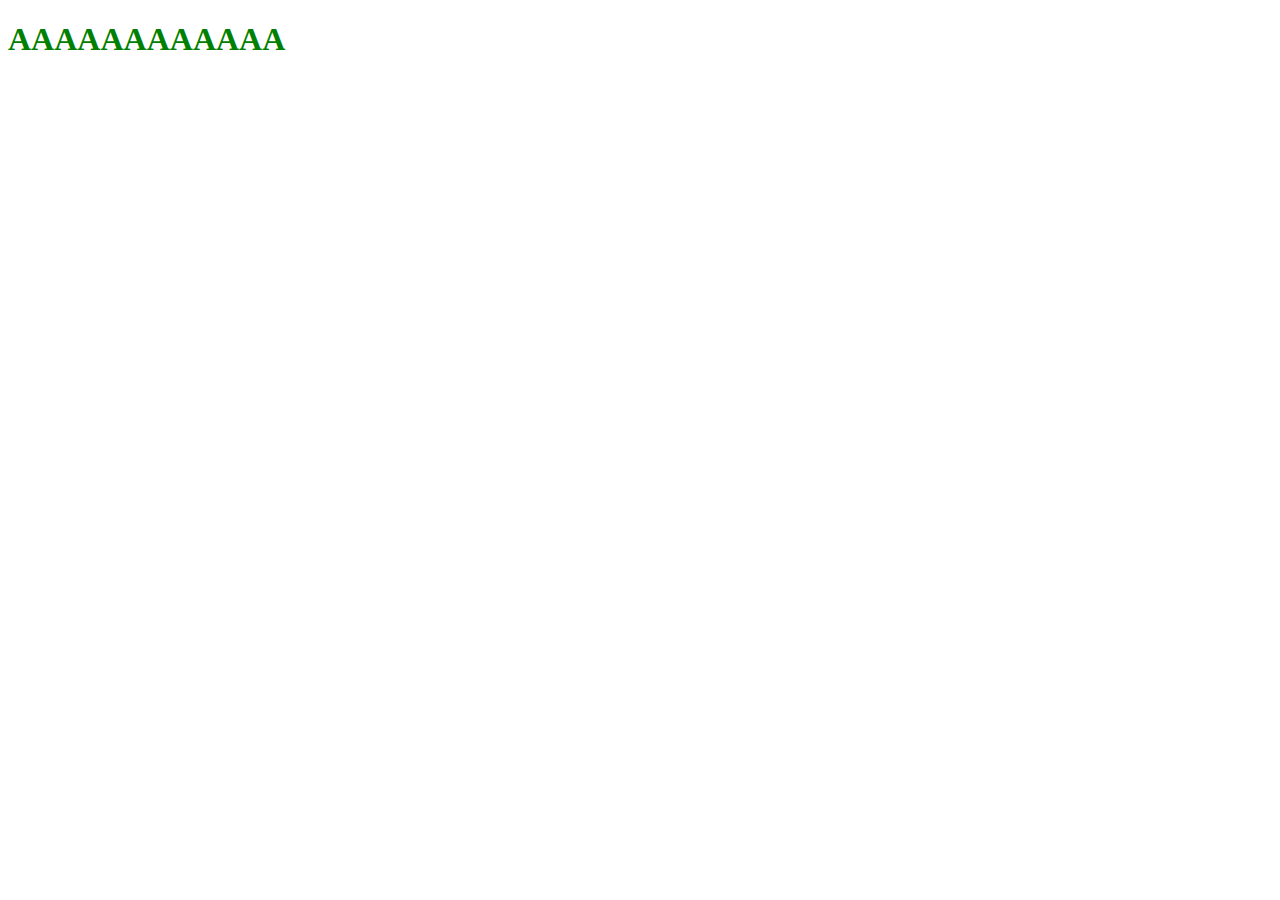
<file: Aula 1/index.html>
<!DOCTYPE html>
<html lang="en">
<head>
    <meta charset="UTF-8">
    <meta name="viewport" content="width=device-width, initial-scale=1.0">
    <title>Document</title>
    <link rel="stylesheet" href="style.css">
</head>
<body>
    <h1>AAAAAAAAAAAA</h1>
</body>
</html>
</file>
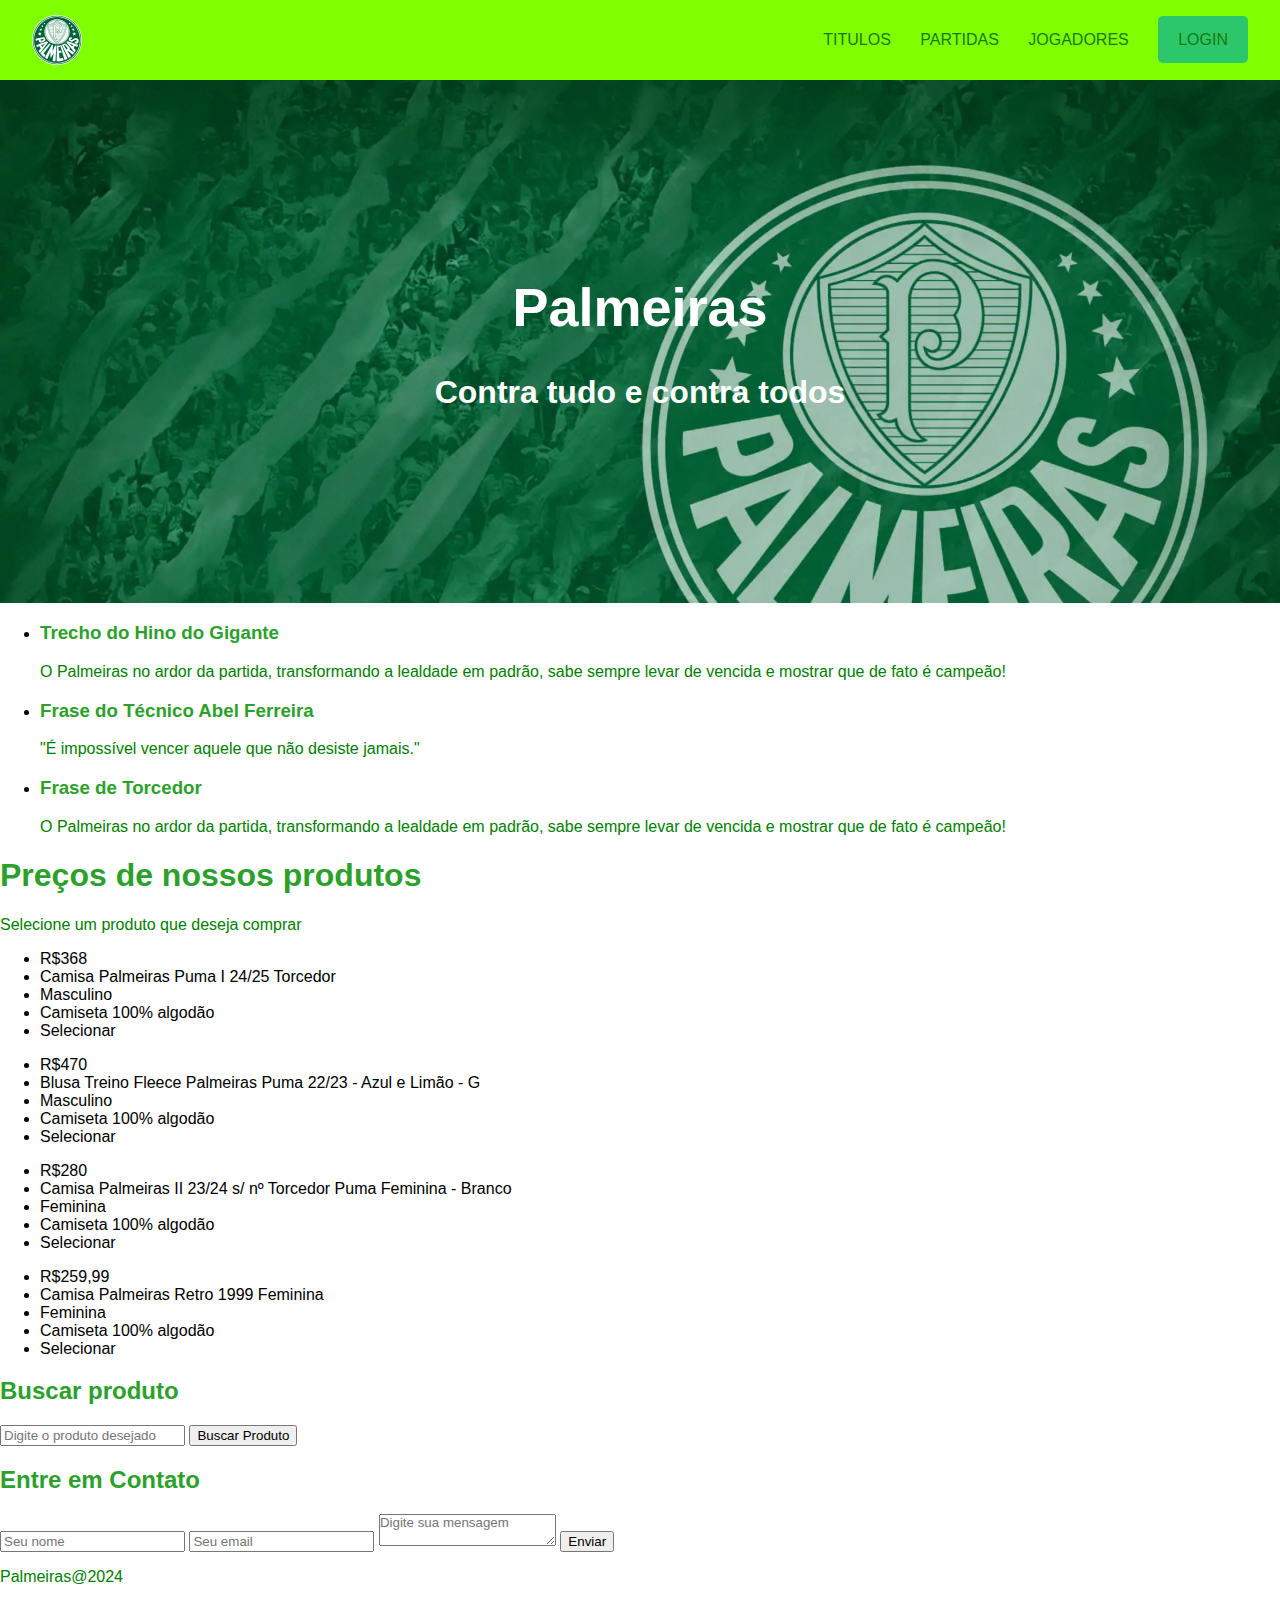
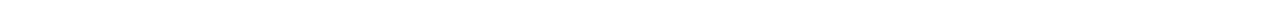
<file: Projetinho/index.html>
<!DOCTYPE html>
<html lang="en">
<head>
    <meta charset="UTF-8">
    <meta name="viewport" content="width=device-width, initial-scale=1.0">
    <title>Bandindin Gameplays</title>
    <link rel="stylesheet" href="sytele.css">
</head>
<body>
    <div class="container">
        <div class="navegacao">
            <nav>
                <a href="#"><img class="logo" src="../img/Palmeiras_logo.svg.webp" alt="Imagem do melhor"></a>
                <ul class="itens">
                    <li><a href="#">Titulos</a></li>
                    <li><a href="#">Partidas</a></li>
                    <li><a href="#">Jogadores</a></li>
                    <li><a href="#" class="defailt-btn">Login</a></li>
                </ul>    
            </nav>
        </div>
        <main>
            <div class="main-banner">
                <h1>Palmeiras</h1>
                <p>Contra tudo e contra todos</p>
            </div>
            <section class="sessao">
                <ul>
                    <li>
                        <i class="palmeiras"></i>
                        <h3>Trecho do Hino do Gigante</h3>
                        <p>O Palmeiras no ardor da partida, transformando a lealdade em padrão, sabe sempre levar de vencida e mostrar que de fato é campeão!</p>
                    </li>
                    <li>
                        <i class="palmeiras"></i>
                        <h3>Frase do Técnico Abel Ferreira</h3>
                        <p>"É impossível vencer aquele que não desiste jamais."</p>
                    </li>
                    <li>
                        <i class="palmeiras"></i>
                        <h3>Frase de Torcedor</h3>
                        <p>O Palmeiras no ardor da partida, transformando a lealdade em padrão, sabe sempre levar de vencida e mostrar que de fato é campeão!</p>
                    </li>
                </ul>

            </section>
            <section class="precos">
                <h1>Preços de nossos produtos</h1>
                <p>Selecione um produto que deseja comprar</p>
                <div class="produtos">
                    <ul>
                        <li class="price"> R$368</li>
                        <li class="clothes-name">Camisa Palmeiras Puma I 24/25 Torcedor                       
                        <li>Masculino</li>
                        <li>Camiseta 100% algodão</li>
                        <li class="plan-btn">Selecionar</li>
                    </ul>
                </div>
                <div class="produtos">
                    <ul>
                        <li class="price"> R$470</li>
                        <li class="clothes-name">Blusa Treino Fleece Palmeiras Puma 22/23 - Azul e Limão - G
                        </li>
                        <li>Masculino</li>
                        <li>Camiseta 100% algodão</li>
                        <li class="plan-btn">Selecionar</li>
                    </ul>
                </div>
                <div class="produtos">
                    <ul>
                        <li class="price"> R$280</li>
                        <li class="clothes-name">Camisa Palmeiras II 23/24 s/ nº Torcedor Puma Feminina - Branco
                            </li>
                            <li>Feminina</li>    
                        <li>Camiseta 100% algodão</li>
                        <li class="plan-btn">Selecionar</li>
                    </ul>
                </div>
                <div class="produtos">
                    <ul>
                        <li class="price"> R$259,99</li>
                        <li class="clothes-name">Camisa Palmeiras Retro 1999 Feminina </li>
                        <li>Feminina</li>    
                        <li>Camiseta 100% algodão</li>
                        <li class="plan-btn">Selecionar</li>
                    </ul>
                </div>
            </section>
            <section class="search">
                <h2>Buscar produto</h2>
                <form action="">
                    <input type="text" name="domain" placeholder="Digite o produto desejado">
                    <input type="submit" value="Buscar Produto">
                </form>
            </section>
            <section class="Contato">
                <h2>Entre em Contato</h2>
                <form action="">
                    <input type="text" name="name" placeholder="Seu nome">
                    <input type="email" name="email" placeholder="Seu email">
                    <textarea name="message" placeholder="Digite sua mensagem"></textarea>
                    <input type="submit" value="Enviar">
                </form>
            </section>
        </main>
        <footer>
            <p>Palmeiras@2024</p>
        </footer>
    </div>

</body>
</html>
</file>
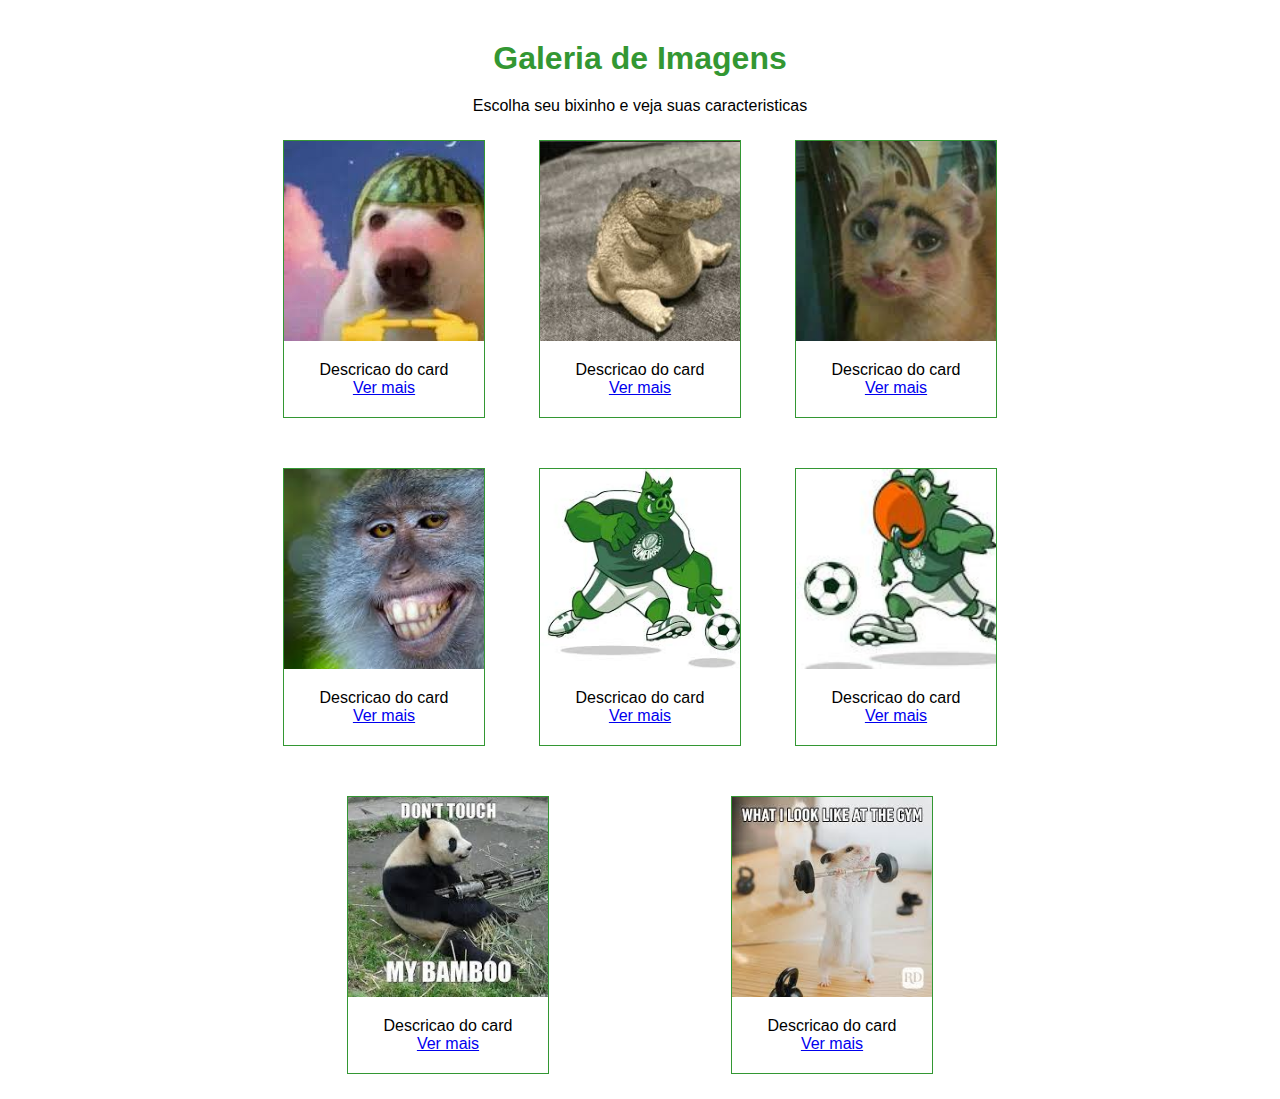
<file: Projeto HTML e CSS./index.html>
<!DOCTYPE html>
<html lang="en">
<head>
    <meta charset="UTF-8">
    <meta name="viewport" content="width=device-width, initial-scale=1.0">
    <title>Projeto</title>
    <link rel="stylesheet" href="style.css">
    
</head>
<body>
    <header>
        <h1>Galeria de Imagens</h1>
        <p>Escolha seu bixinho e veja suas caracteristicas</p>
    </header>
    <main class="bloco-central">
        <div class="conteiner">
            <div class="card card-1">
                <div class="card-image"></div>
                <div class="card-discripition">
                    <p>Descricao do card</p>
                    <a href="#" class="button">Ver mais</a>
                </div>
            </div>
        </div>
        <div class="conteiner">
            <div class="card card-2">
                <div class="card-image"></div>
                <div class="card-discripition">
                    <p>Descricao do card</p>
                    <a href="#" class="button">Ver mais</a>
                </div>
            </div>
        </div>
        <div class="conteiner">
            <div class="card card-3">
                <div class="card-image"></div>
                <div class="card-discripition">
                    <p>Descricao do card</p>
                    <a href="#" class="button">Ver mais</a>
                </div>
            </div>
        </div>
        <div class="conteiner">
            <div class="card card-4">
                <div class="card-image"></div>
                <div class="card-discripition">
                    <p>Descricao do card</p>
                    <a href="#" class="button">Ver mais</a>
                </div>
            </div>
        </div>
        <div class="conteiner">
            <div class="card card-5">
                <div class="card-image"></div>
                <div class="card-discripition">
                    <p>Descricao do card</p>
                    <a href="#" class="button">Ver mais</a>
                </div>
            </div>
        </div>
        <div class="conteiner">
            <div class="card card-6">
                <div class="card-image"></div>
                <div class="card-discripition">
                    <p>Descricao do card</p>
                    <a href="#" class="button">Ver mais</a>
                </div>
            </div>
        </div>
        <div class="conteiner">
        <div class="card card-7">
            <div class="card-image"></div>
            <div class="card-discripition">
                <p>Descricao do card</p>
                <a href="#" class="button">Ver mais</a>
            </div>
        </div>
    </div>
    <div class="conteiner">
        <div class="card card-8">
            <div class="card-image"></div>
            <div class="card-discripition">
                <p>Descricao do card</p>
                <a href="#" class="button">Ver mais</a>
            </div>
        </div>
        </div>
    </main>
    <footer>

    </footer>

</body>
</html>
</file>
<file: Aula 1/style.css>
h1 { 
    color: green;
}
</file>
<file: Projetinho/sytele.css>
body, textarea{
    margin: 0;
    padding: 0;
    font-family: "Montserrat",Arial, Helvetica, sans-serif;
}

h1, h2, h3{
    color: rgb(43, 161, 43);
}

p{
    color: green;
}

.navegacao{
    width: 100%;
    height: 80px;
    background-color: chartreuse;
    padding: 0 2em;
    position: relative;
    box-sizing: border-box;
}
.logo{
    width: 50px;
    margin-top: 15px;

}
nav{
    position: relative;

}
.itens{
    list-style: none;
    position: absolute;
    display: inline-block;
    height: 80px;
    line-height: 80px;
    margin: 0;
    right: 0;
}

.itens li{
    display: inline-block;
    text-transform: uppercase;
    margin-left: 25px;
}

.itens li a{
    color: rgb(24, 122, 11);
    text-decoration: none;
    transition: .5s;
}

.itens li a :hover{
    color: #2c7017;
}

.defailt-btn{
    padding: 15px 20px;
    background-color: #2cc76a;
    border-radius: 5px;
    color: #FFF;
}
.defailt-btn:hover{
    background-color: #22bb5f;
}



.main-banner{
    background-image: url('../img/palmeiras.webp');
    background-size: cover;
    padding: 10em 0;
    position: relative;
}

.main-banner h1, .main-banner p{
    color: #FFF;
    text-align: center;
    font-weight: bold;
}

.main-banner h1{
    font-size: 54px;
}
.main-banner p{
    font-size: 32px;
}
</file>
<file: Projeto HTML e CSS./style.css>
*{
    padding: 0;
    margin: 0;
    font-family: Helvetica;
}
header,p{
    text-align: center;
}

h1{
    margin-top: 40px;
    margin-bottom: 20px;
    color: rgb(51, 151, 51);
}
.bloco-central{
    display:flex;
    justify-content: center;
    align-items: center;
    flex-wrap: wrap;
    padding: 0 16rem;
}

.conteiner{
    max-width: 1200px;
    margin: 0 auto;
    text-align: center;
}
.card{
    display: inline-block;
    width: 200px;
    margin: 25px;
    border: 1px solid rgb(51, 151, 51);
}

.card-image{
    height: 200px;
    background-size: cover;
}


.card-1 .card-image{
    background-image:url("../img/cachorro.jpeg");
    
}
.card-2 .card-image{
    background-image:url("../img/crocodile.jpeg");
}
.card-3 .card-image{
    background-image:url("../img/gatinho.jpeg");
}
.card-4 .card-image{
    background-image:url("../img/macaco.jpeg");
}
.card-5 .card-image{
    background-image:url("../img/palmeiras.jpeg");
}
.card-6 .card-image{
    background-image:url("../img/palmeiras2.jpeg");
}
.card-7 .card-image{
    background-image:url("../img/panda.jpeg");
}
.card-8 .card-image{
    background-image:url("../img/Sem\ título.jpeg");
}

.btn{
    display: block;
    background-color: green;
    color: white;
    margin-top: 20px;
    text-decoration: none;
    padding: 10px;
    border: 2px solid transparent;
    font-weight: bold;
    transition: .5s;
    border-radius: 5px;
}

.btn:hover{
    background-color: #fff;
    color: rgb(51, 151, 51);
    border-color: green;
}



.card-discripition{
padding: 20px 10px;
}

.button{
    border: green;
}
</file>
